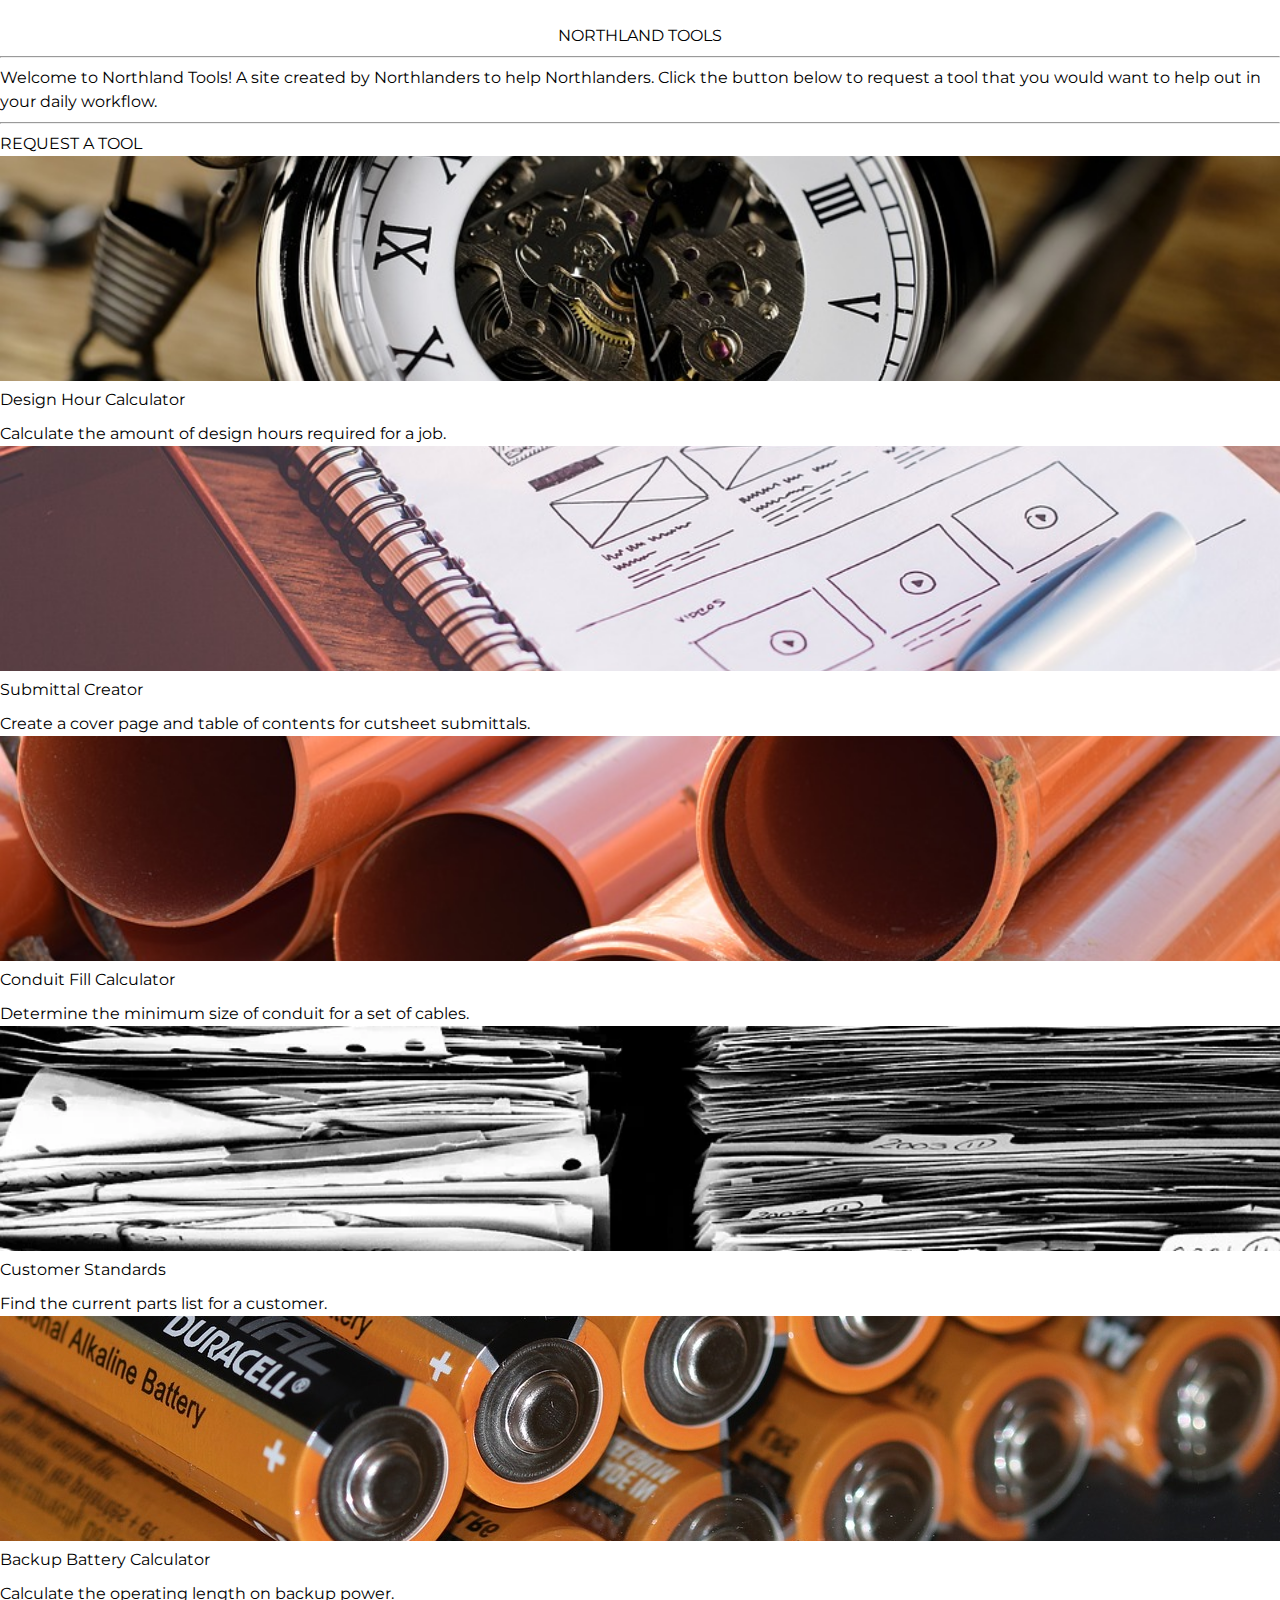
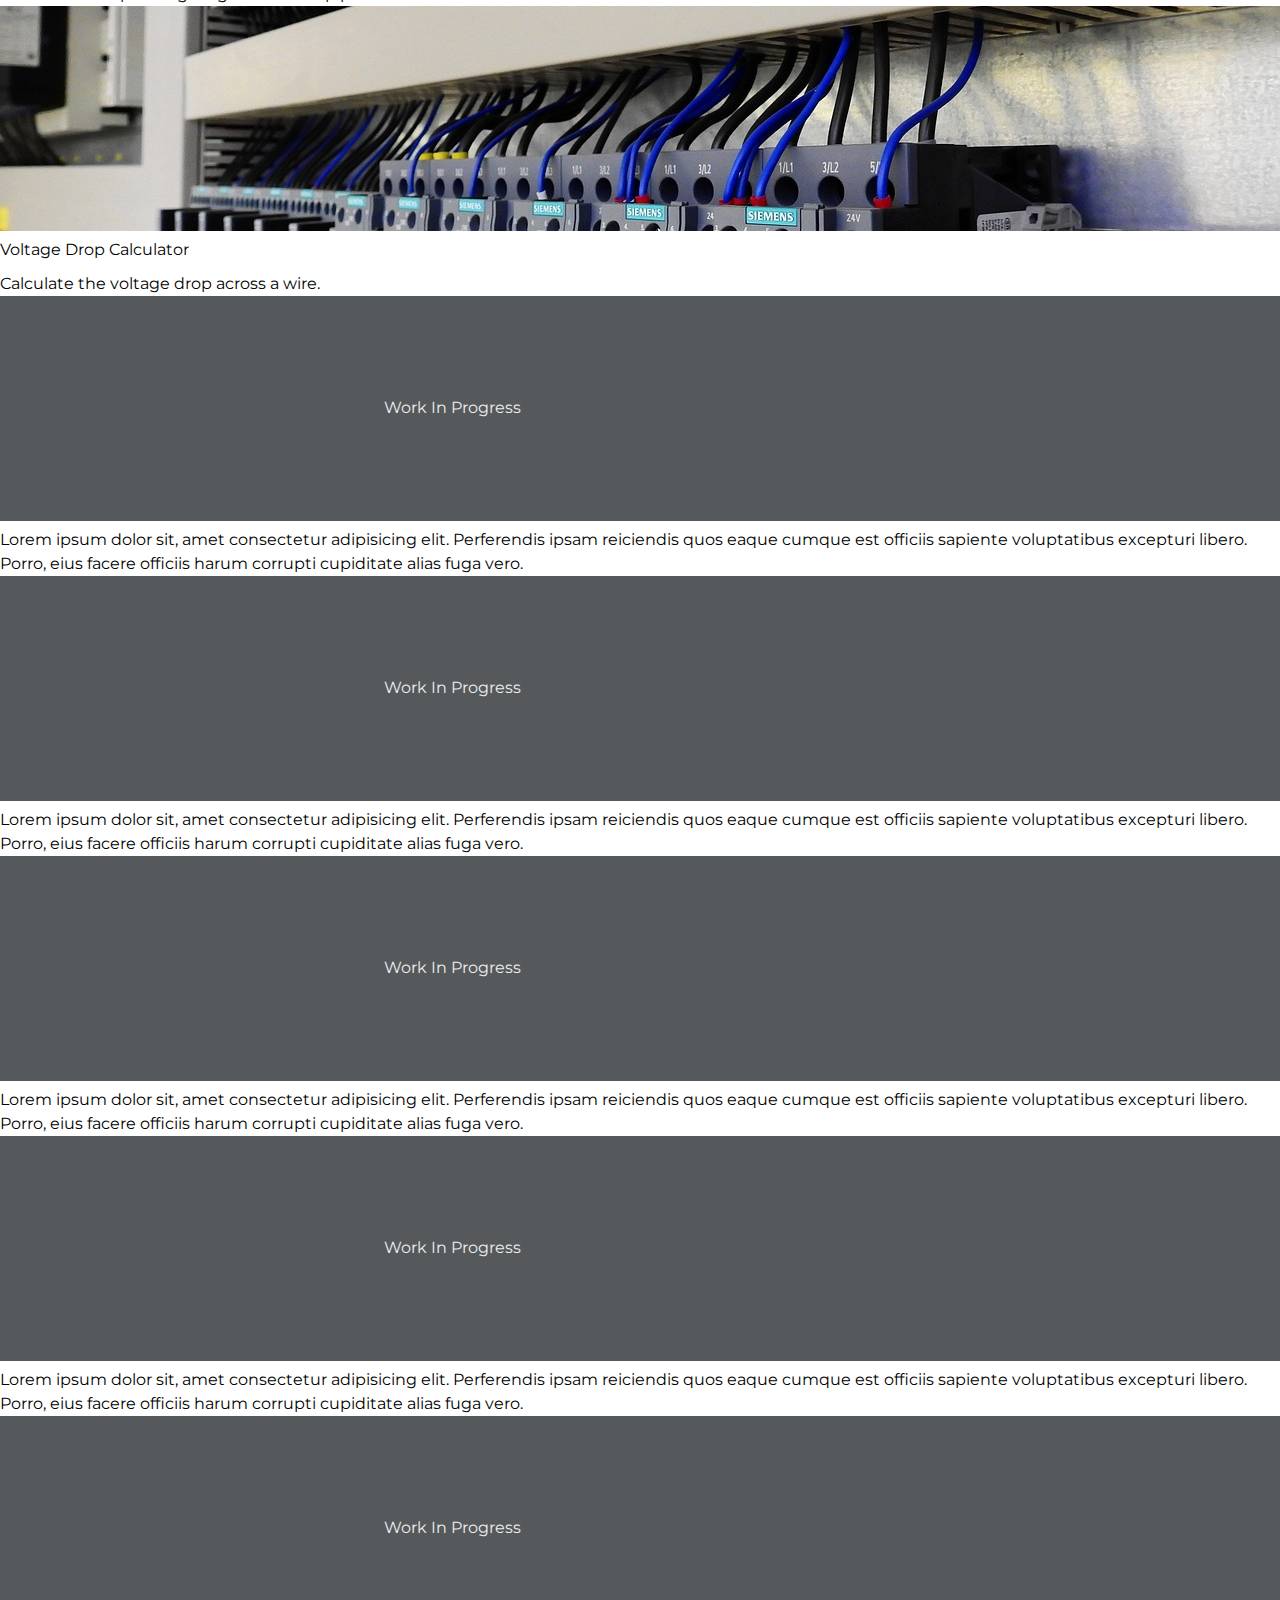
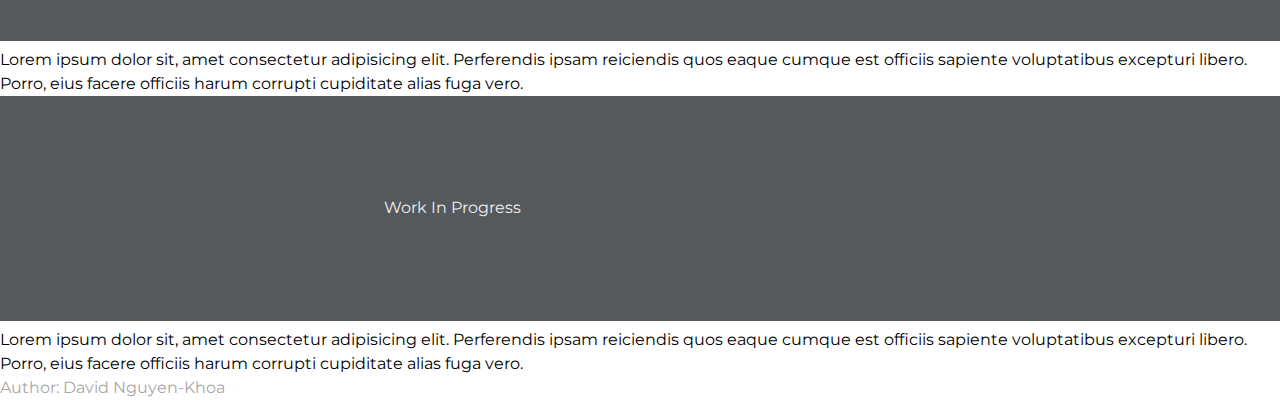
<file: index.html>
<!DOCTYPE html>
<html lang="en">

<head>
    <meta charset="UTF-8">
    <meta name="viewport" content="width=device-width, initial-scale=1.0">
    <link href="https://cdn.jsdelivr.net/npm/bootstrap@5.0.0-beta1/dist/css/bootstrap.min.css" rel="stylesheet"
        integrity="sha384-giJF6kkoqNQ00vy+HMDP7azOuL0xtbfIcaT9wjKHr8RbDVddVHyTfAAsrekwKmP1" crossorigin="anonymous">
    <link rel="preconnect" href="https://fonts.gstatic.com">
    <link href="https://fonts.googleapis.com/css2?family=Montserrat&display=swap" rel="stylesheet">
    <link rel="stylesheet" href="styles/css/main.css/style.css"
</head>

<body>
    <header>
        <div class="container">
            <h1 class="display-2">NORTHLAND TOOLS</h1>
        </div>

        <section class="py-5 text-center container">
            <div class="row py-lg-5">
                <div class="col-lg-6 col-md-8 mx-auto">
                    <hr>
                    <p class="lead text-muted">Welcome to Northland Tools! A site created by Northlanders to help
                        Northlanders. Click the button below to request a tool that you would want to help
                        out in your daily workflow.</p>
                    <hr>
                    <p>
                        <a href="#" class="btn btn-danger my-2">REQUEST A TOOL</a>
                    </p>
                </div>
            </div>
        </section>
    </header>

    <main>
        <div class="album py-5 bg-light">
            <div class="container">

                <div class="row row-cols-1 row-cols-sm-2 row-cols-md-3 row-cols-lg-4 g-3">
                    <div class="col">
                        <div class="card shadow-sm">
                            <a href="common/design_calculator.html">
                                <img src="assets/img/clock-3179167_960_720.jpg" width="100%" height="225"
                                    aria-label="Design Hour Calculator">
                                </img>
                            </a>
                            <div class="card-body">
                                <a href="common/design_calculator.html">
                                    <p class="fs-5 fw-bold titleText">Design Hour Calculator</p>
                                </a>
                                <p class="card-text">Calculate the amount of design hours required for a
                                    job.
                                </p>
                            </div>
                        </div>
                    </div>
                    <div class="col">
                        <div class="card shadow-sm">
                            <a href="common/submittal_creator.html">
                                <img src="assets/img/plans-1867745_960_720.jpg" width="100%" height="225"
                                    aria-label="Submittal Creator">
                                </img>
                            </a>
                            <div class="card-body">
                                <a href="common/submittal_creator.html">
                                    <p class="fs-5 fw-bold titleText">Submittal Creator</p>
                                </a>
                                <p class="card-text">Create a cover page and table of contents for cutsheet submittals.
                                </p>
                            </div>
                        </div>
                    </div>
                    <div class="col">
                        <div class="card shadow-sm">
                            <a href="#">
                                <img src="assets/img/pipe-986318_960_720.jpg" width="100%" height="225"
                                    aria-label="Conduit Fill Calculator">
                                </img>
                            </a>
                            <div class="card-body">
                                <a href="">
                                    <p class="fs-5 fw-bold titleText">Conduit Fill Calculator</p>
                                </a>
                                <p class="card-text">Determine the minimum size of conduit for a set of cables.</p>
                            </div>
                        </div>
                    </div>

                    <div class="col">
                        <div class="card shadow-sm">
                            <a href="common/customer_standards.html">
                                <img src="assets/img/files-1614223_960_720.webp" width="100%" height="225"
                                    aria-label="Customer Standards">
                                </img>
                            </a>
                            <div class="card-body">
                                <a href="common/customer_standards.html">
                                    <p class="fs-5 fw-bold titleText">Customer Standards</p>
                                </a>
                                <p class="card-text">Find the current parts list for a customer.</p>
                            </div>
                        </div>
                    </div>
                    <div class="col">
                        <div class="card shadow-sm">
                            <a href="#">
                                <img src="assets/img/battery-3850484_1280.jpg" width="100%" height="225"
                                    aria-label="Backup Battery Calculator">
                                </img>
                            </a>
                            <div class="card-body">
                                <a href="">
                                    <p class="fs-5 fw-bold titleText">Backup Battery Calculator</p>
                                </a>
                                <p class="card-text">Calculate the operating length on backup power.</p>
                            </div>
                        </div>
                    </div>
                    <div class="col">
                        <div class="card shadow-sm">
                            <a href="#">
                                <img src="assets/img/control-cabinet-2147370_1280.jpg" width="100%" height="225"
                                    aria-label="Voltage Drop Calculator">
                                </img>
                            </a>
                            <div class="card-body">
                                <a href="">
                                    <p class="fs-5 fw-bold titleText">Voltage Drop Calculator</p>
                                </a>
                                <p class="card-text">Calculate the voltage drop across a wire.</p>
                            </div>
                        </div>
                    </div>

                    <div class="col">
                        <div class="card shadow-sm">
                            <svg class="btn bd-placeholder-img card-img-top" width="100%" height="225"
                                xmlns="http://www.w3.org/2000/svg" role="img" aria-label="Placeholder: Thumbnail"
                                preserveAspectRatio="xMidYMid slice" focusable="false">
                                <title>Placeholder</title>
                                <rect width="100%" height="100%" fill="#55595c" /><text x="30%" y="50%" fill="#eceeef"
                                    dy=".3em">Work In Progress</text>
                            </svg>

                            <div class="card-body">
                                <p class="card-text">Lorem ipsum dolor sit, amet consectetur adipisicing elit.
                                    Perferendis ipsam reiciendis quos eaque cumque est officiis sapiente voluptatibus
                                    excepturi libero. Porro, eius facere officiis harum corrupti cupiditate alias fuga
                                    vero.</p>
                            </div>
                        </div>
                    </div>
                    <div class="col">
                        <div class="card shadow-sm">
                            <svg class="btn bd-placeholder-img card-img-top" width="100%" height="225"
                                xmlns="http://www.w3.org/2000/svg" role="img" aria-label="Placeholder: Thumbnail"
                                preserveAspectRatio="xMidYMid slice" focusable="false">
                                <title>Placeholder</title>
                                <rect width="100%" height="100%" fill="#55595c" /><text x="30%" y="50%" fill="#eceeef"
                                    dy=".3em">Work In Progress</text>
                            </svg>

                            <div class="card-body">
                                <p class="card-text">Lorem ipsum dolor sit, amet consectetur adipisicing elit.
                                    Perferendis ipsam reiciendis quos eaque cumque est officiis sapiente voluptatibus
                                    excepturi libero. Porro, eius facere officiis harum corrupti cupiditate alias fuga
                                    vero.</p>
                            </div>
                        </div>
                    </div>
                    <div class="col">
                        <div class="card shadow-sm">
                            <svg class="btn bd-placeholder-img card-img-top" width="100%" height="225"
                                xmlns="http://www.w3.org/2000/svg" role="img" aria-label="Placeholder: Thumbnail"
                                preserveAspectRatio="xMidYMid slice" focusable="false">
                                <title>Placeholder</title>
                                <rect width="100%" height="100%" fill="#55595c" /><text x="30%" y="50%" fill="#eceeef"
                                    dy=".3em">Work In Progress</text>
                            </svg>

                            <div class="card-body">
                                <p class="card-text">Lorem ipsum dolor sit, amet consectetur adipisicing elit.
                                    Perferendis ipsam reiciendis quos eaque cumque est officiis sapiente voluptatibus
                                    excepturi libero. Porro, eius facere officiis harum corrupti cupiditate alias fuga
                                    vero.</p>
                            </div>
                        </div>
                    </div>
                    <div class="col">
                        <div class="card shadow-sm">
                            <svg class="btn bd-placeholder-img card-img-top" width="100%" height="225"
                                xmlns="http://www.w3.org/2000/svg" role="img" aria-label="Placeholder: Thumbnail"
                                preserveAspectRatio="xMidYMid slice" focusable="false">
                                <title>Placeholder</title>
                                <rect width="100%" height="100%" fill="#55595c" /><text x="30%" y="50%" fill="#eceeef"
                                    dy=".3em">Work In Progress</text>
                            </svg>

                            <div class="card-body">
                                <p class="card-text">Lorem ipsum dolor sit, amet consectetur adipisicing elit.
                                    Perferendis ipsam reiciendis quos eaque cumque est officiis sapiente voluptatibus
                                    excepturi libero. Porro, eius facere officiis harum corrupti cupiditate alias fuga
                                    vero.</p>
                            </div>
                        </div>
                    </div>
                    <div class="col">
                        <div class="card shadow-sm">
                            <svg class="btn bd-placeholder-img card-img-top" width="100%" height="225"
                                xmlns="http://www.w3.org/2000/svg" role="img" aria-label="Placeholder: Thumbnail"
                                preserveAspectRatio="xMidYMid slice" focusable="false">
                                <title>Placeholder</title>
                                <rect width="100%" height="100%" fill="#55595c" /><text x="30%" y="50%" fill="#eceeef"
                                    dy=".3em">Work In Progress</text>
                            </svg>

                            <div class="card-body">
                                <p class="card-text">Lorem ipsum dolor sit, amet consectetur adipisicing elit.
                                    Perferendis ipsam reiciendis quos eaque cumque est officiis sapiente voluptatibus
                                    excepturi libero. Porro, eius facere officiis harum corrupti cupiditate alias fuga
                                    vero.</p>
                            </div>
                        </div>
                    </div>
                    <div class="col">
                        <div class="card shadow-sm">
                            <svg class="btn bd-placeholder-img card-img-top" width="100%" height="225"
                                xmlns="http://www.w3.org/2000/svg" role="img" aria-label="Placeholder: Thumbnail"
                                preserveAspectRatio="xMidYMid slice" focusable="false">
                                <title>Placeholder</title>
                                <rect width="100%" height="100%" fill="#55595c" /><text x="30%" y="50%" fill="#eceeef"
                                    dy=".3em">Work In Progress</text>
                            </svg>

                            <div class="card-body">
                                <p class="card-text">Lorem ipsum dolor sit, amet consectetur adipisicing elit.
                                    Perferendis ipsam reiciendis quos eaque cumque est officiis sapiente voluptatibus
                                    excepturi libero. Porro, eius facere officiis harum corrupti cupiditate alias fuga
                                    vero.</p>
                            </div>
                        </div>
                    </div>
                </div>
            </div>
        </div>
    </main>

    <footer>
        <p class="container text-end">Author: David Nguyen-Khoa</p>
    </footer>

    <script src="https://cdn.jsdelivr.net/npm/bootstrap@5.0.0-beta1/dist/js/bootstrap.bundle.min.js"
        integrity="sha384-ygbV9kiqUc6oa4msXn9868pTtWMgiQaeYH7/t7LECLbyPA2x65Kgf80OJFdroafW"
        crossorigin="anonymous"></script>
</body>

</html>
</file>
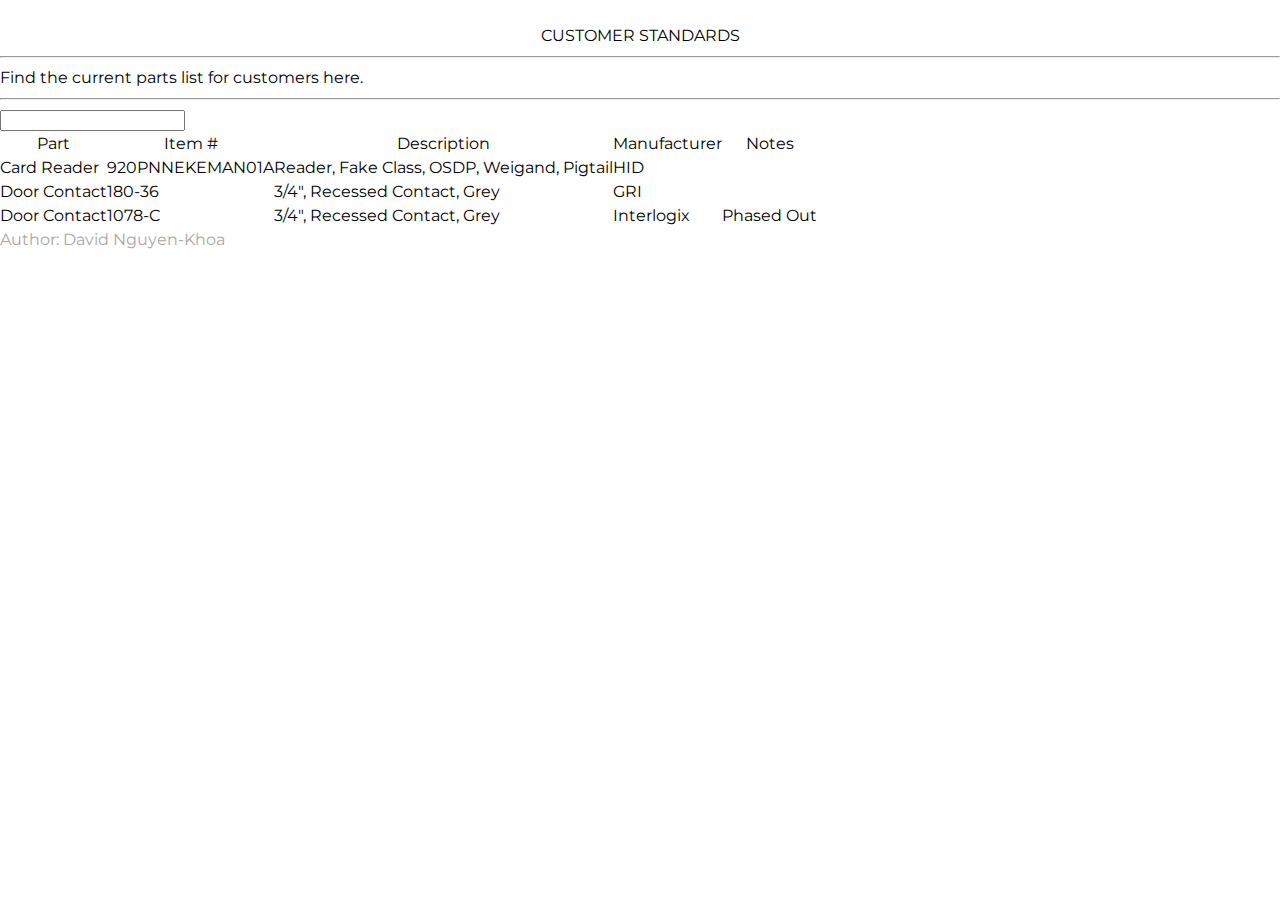
<file: common/customer_standards.html>
<!DOCTYPE html>
<html lang="en">

<head>
    <meta charset="UTF-8">
    <meta name="viewport" content="width=device-width, initial-scale=1.0">
    <link href="https://cdn.jsdelivr.net/npm/bootstrap@5.0.0-beta1/dist/css/bootstrap.min.css" rel="stylesheet"
        integrity="sha384-giJF6kkoqNQ00vy+HMDP7azOuL0xtbfIcaT9wjKHr8RbDVddVHyTfAAsrekwKmP1" crossorigin="anonymous">
    <link rel="preconnect" href="https://fonts.gstatic.com">
    <link href="https://fonts.googleapis.com/css2?family=Montserrat&display=swap" rel="stylesheet">
    <link rel="stylesheet" href="../styles/css/main.css/style.css">
    <title>Customer Standards</title>
</head>

<body>
    <header>
        <div class="container">
            <h1 class="display-2">CUSTOMER STANDARDS</h1>
        </div>

        <section class="py-5 text-center container">
            <div class="row py-lg-5">
                <div class="col-lg-6 col-md-8 mx-auto">
                    <hr>
                    <p class="lead text-muted">Find the current parts list for customers here.</p>
                    <hr>
                </div>
            </div>
        </section>
    </header>

    <main class="bg-light">
        <div class="container border p-0">

            <div id="search-bar" class="search-bar py-1">
                <input type="text" />
                <div id="close" class="toggle"></div>
            </div>

            <table class="table table-striped">
                <thead class="table-dark">
                    <tr>
                        <th scope="col">Part</th>
                        <th scope="col">Item #</th>
                        <th scope="col">Description</th>
                        <th scope="col">Manufacturer</th>
                        <th scope="col">Notes</th>
                    </tr>
                </thead>
                <tbody>
                    <tr>
                        <td>Card Reader</td>
                        <td>920PNNEKEMAN01A</td>
                        <td>Reader, Fake Class, OSDP, Weigand, Pigtail</td>
                        <td>HID</td>
                        <td></td>
                    </tr>
                    <tr>
                        <td>Door Contact</td>
                        <td>180-36</td>
                        <td>3/4", Recessed Contact, Grey</td>
                        <td>GRI</td>
                        <td></td>
                    </tr>
                    <tr>
                        <td class="text-muted text-decoration-line-through">Door Contact</td>
                        <td class="text-muted text-decoration-line-through">1078-C</td>
                        <td class="text-muted text-decoration-line-through">3/4", Recessed Contact, Grey</td>
                        <td class="text-muted text-decoration-line-through">Interlogix</td>
                        <td class="text-muted">Phased Out</td>
                    </tr>
                </tbody>
            </table>
        </div>
    </main>

    <footer>
        <p class="container text-end">Author: David Nguyen-Khoa</p>
    </footer>

    <script src="https://cdn.jsdelivr.net/npm/bootstrap@5.0.0-beta2/dist/js/bootstrap.bundle.min.js"
        integrity="sha384-b5kHyXgcpbZJO/tY9Ul7kGkf1S0CWuKcCD38l8YkeH8z8QjE0GmW1gYU5S9FOnJ0"
        crossorigin="anonymous"></script>
</body>

</html>
</file>
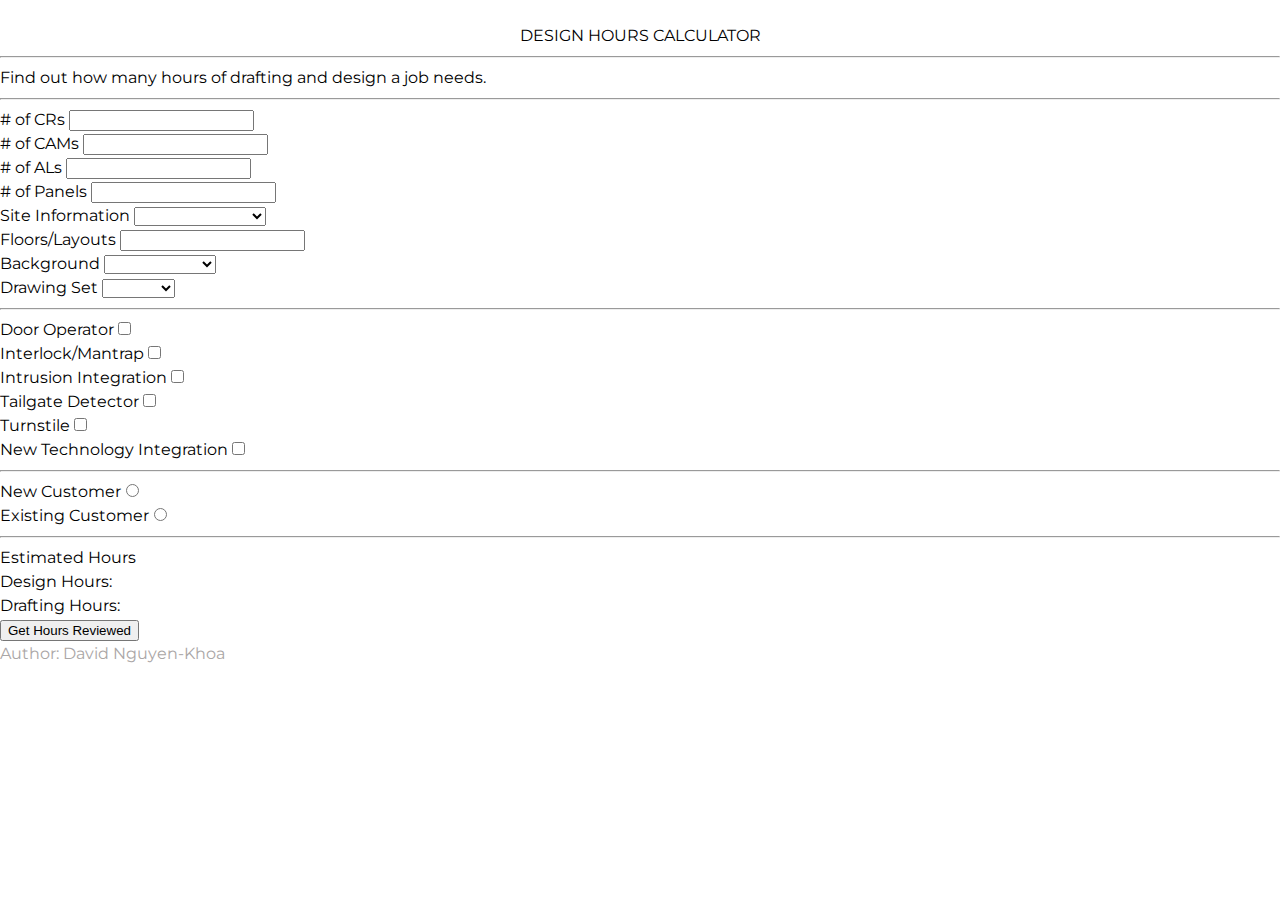
<file: common/design_calculator.html>
<!DOCTYPE html>
<html lang="en">
  <head>
    <meta charset="UTF-8" />
    <meta name="viewport" content="width=device-width, initial-scale=1.0" />
    <link
      href="https://cdn.jsdelivr.net/npm/bootstrap@5.0.0-beta1/dist/css/bootstrap.min.css"
      rel="stylesheet"
      integrity="sha384-giJF6kkoqNQ00vy+HMDP7azOuL0xtbfIcaT9wjKHr8RbDVddVHyTfAAsrekwKmP1"
      crossorigin="anonymous"
    />
    <link rel="preconnect" href="https://fonts.gstatic.com" />
    <link
      href="https://fonts.googleapis.com/css2?family=Montserrat&display=swap"
      rel="stylesheet"
    />
    <link rel="stylesheet" href="../styles/css/main.css/style.css" />
    <title>Design Hours Calculator</title>
  </head>

  <body>
    <header>
      <div class="container">
        <h1 class="display-2">DESIGN HOURS CALCULATOR</h1>
      </div>

      <section class="py-5 text-center container">
        <div class="row py-lg-5">
          <div class="col-lg-6 col-md-8 mx-auto">
            <hr />
            <p class="lead text-muted">
              Find out how many hours of drafting and design a job needs.
            </p>
            <hr />
          </div>
        </div>
      </section>
    </header>

    <main class="bg-light">
      <div class="container">
        <form>
          <div class="row gx-5 px-5 py-3">
            <div class="col-lg-8">
              <div class="row g-3">
                <div class="col-sm-6">
                  <label for="readerCount" class="form-label"># of CRs</label>
                  <input
                    type="number"
                    class="form-control calcOnUpdate deviceCounts"
                    id="readerCount"
                    placeholder=""
                    value=""
                    required
                  />
                </div>

                <div class="col-sm-6">
                  <label for="cameraCount" class="form-label"># of CAMs</label>
                  <input
                    type="number"
                    class="form-control calcOnUpdate deviceCounts"
                    id="cameraCount"
                    placeholder=""
                    value=""
                    required
                  />
                </div>

                <div class="col-sm-6">
                  <label for="alarmCount" class="form-label"># of ALs</label>
                  <input
                    type="number"
                    class="form-control calcOnUpdate deviceCounts"
                    id="alarmCount"
                    placeholder=""
                    value=""
                    required
                  />
                </div>

                <div class="col-sm-6">
                  <label for="panelCount" class="form-label"># of Panels</label>
                  <input
                    type="number"
                    class="form-control calcOnUpdate deviceCounts"
                    id="panelCount"
                    placeholder=""
                    value=""
                    required
                  />
                </div>

                <div class="col-md-4">
                  <label for="siteInfo" class="form-label"
                    >Site Information</label
                  >
                  <select
                    class="form-select dropdownMenu calcOnUpdate"
                    id="siteInfo"
                    required
                  >
                    <option value=""></option>
                    <!-- Options are created from Javascript (form_info.js) -->
                  </select>
                </div>

                <div class="col-md-4">
                  <label for="floorsInfo" class="form-label"
                    >Floors/Layouts</label
                  >
                  <input
                    type="number"
                    class="form-control calcOnUpdate"
                    id="floorsInfo"
                    required
                  />
                </div>

                <div class="col-md-4">
                  <label for="backgroundInfo" class="form-label"
                    >Background</label
                  >
                  <select
                    class="form-select dropdownMenu calcOnUpdate"
                    id="backgroundInfo"
                    required
                  >
                    <option value=""></option>
                    <!-- Options are created from Javascript (form_info.js) -->
                  </select>
                </div>

                <div class="col-md-4">
                  <label for="drawingInfo" class="form-label"
                    >Drawing Set</label
                  >
                  <select
                    class="form-select dropdownMenu calcOnUpdate"
                    id="drawingInfo"
                    required
                  >
                    <option value=""></option>
                    <!-- Options are created from Javascript (form_info.js) -->
                  </select>
                </div>
              </div>

              <hr class="my-4" />

              <div class="calcOnUpdate" id="checkboxList">
                <!-- checkbox items are created from Javascript (form_info.js) -->
              </div>

              <hr class="my-4" />

              <div class="calcOnUpdate" id="radioList">
                <!-- radio button items are created from Javascript (form_info.js) -->
              </div>

              <hr class="my-4" />
            </div>

            <div class="col-md-12 col-lg-4 order-md-last">
              <span
                class="d-flex justify-content-between align-items-center mb-3"
              >
                <p class="fs-4">Estimated Hours</p>
              </span>
              <ul class="list-group">
                <li class="list-group-item d-flex justify-content-between">
                  <div>
                    <h6 class="">Design Hours:</h6>
                  </div>
                  <span class="calculatedHours" id="designHours"></span>
                </li>
                <li class="list-group-item d-flex justify-content-between">
                  <div>
                    <h6 class="">Drafting Hours:</h6>
                  </div>
                  <span class="calculatedHours" id="draftHours"></span>
                </li>
              </ul>
              <button class="btn btn-danger col-md-12 my-3">
                Get Hours Reviewed
              </button>
            </div>
          </div>
        </form>
      </div>
    </main>

    <footer>
      <p class="container text-end">Author: David Nguyen-Khoa</p>
    </footer>

    <script
      src="https://cdn.jsdelivr.net/npm/bootstrap@5.0.0-beta1/dist/js/bootstrap.bundle.min.js"
      integrity="sha384-ygbV9kiqUc6oa4msXn9868pTtWMgiQaeYH7/t7LECLbyPA2x65Kgf80OJFdroafW"
      crossorigin="anonymous"
    ></script>
    <script
      type="module"
      src="../js/design_calculator/design_calculator.js"
    ></script>
  </body>
</html>
</file>
<file: styles/css/main.css/style.css>
/* http://meyerweb.com/eric/tools/css/reset/ 
   v2.0 | 20110126
   License: none (public domain)
*/
html, body, div, span, applet, object, iframe,
h1, h2, h3, h4, h5, h6, p, blockquote, pre,
a, abbr, acronym, address, big, cite, code,
del, dfn, em, img, ins, kbd, q, s, samp,
small, strike, strong, sub, sup, tt, var,
b, u, i, center,
dl, dt, dd, ol, ul, li,
fieldset, form, label, legend,
table, caption, tbody, tfoot, thead, tr, th, td,
article, aside, canvas, details, embed,
figure, figcaption, footer, header, hgroup,
menu, nav, output, ruby, section, summary,
time, mark, audio, video {
  margin: 0;
  padding: 0;
  border: 0;
  font-size: 100%;
  font: inherit;
  vertical-align: baseline;
}

/* HTML5 display-role reset for older browsers */
article, aside, details, figcaption, figure,
footer, header, hgroup, menu, nav, section {
  display: block;
}

body {
  line-height: 1;
}

ol, ul {
  list-style: none;
}

blockquote, q {
  quotes: none;
}

blockquote:before, blockquote:after,
q:before, q:after {
  content: '';
  content: none;
}

table {
  border-collapse: collapse;
  border-spacing: 0;
}

html {
  font-family: 'Montserrat', sans-serif;
}

body {
  line-height: 1.5em;
}

h1 {
  margin: 1.5em 0 0 0;
  color: black;
  text-align: center;
}

.titleText {
  margin: 0 0 0.625rem 0;
}

img {
  object-fit: cover;
}

footer {
  color: #aaa6a6;
}

a, a:active, a:hover {
  text-decoration: none;
  color: black;
}

.inputDnD .form-control-file {
  position: relative;
  width: 100%;
  height: 100%;
  min-height: 6em;
  outline: none;
  visibility: hidden;
  cursor: pointer;
  background-color: #c61c23;
  box-shadow: 0 0 5px solid currentColor;
}

.inputDnD .form-control-file:before {
  content: attr(data-title);
  position: absolute;
  top: 0.5em;
  left: 0;
  width: 100%;
  min-height: 6em;
  line-height: 2em;
  padding-top: 1.5em;
  opacity: 1;
  visibility: visible;
  text-align: center;
  border: 0.25em dashed currentColor;
  transition: all 0.3s cubic-bezier(0.25, 0.8, 0.25, 1);
  overflow: hidden;
}

.inputDnD .form-control-file:hover:before {
  border-style: solid;
  box-shadow: inset 0px 0px 0px 0.25em currentColor;
}
/*# sourceMappingURL=style.css.map */
</file>
